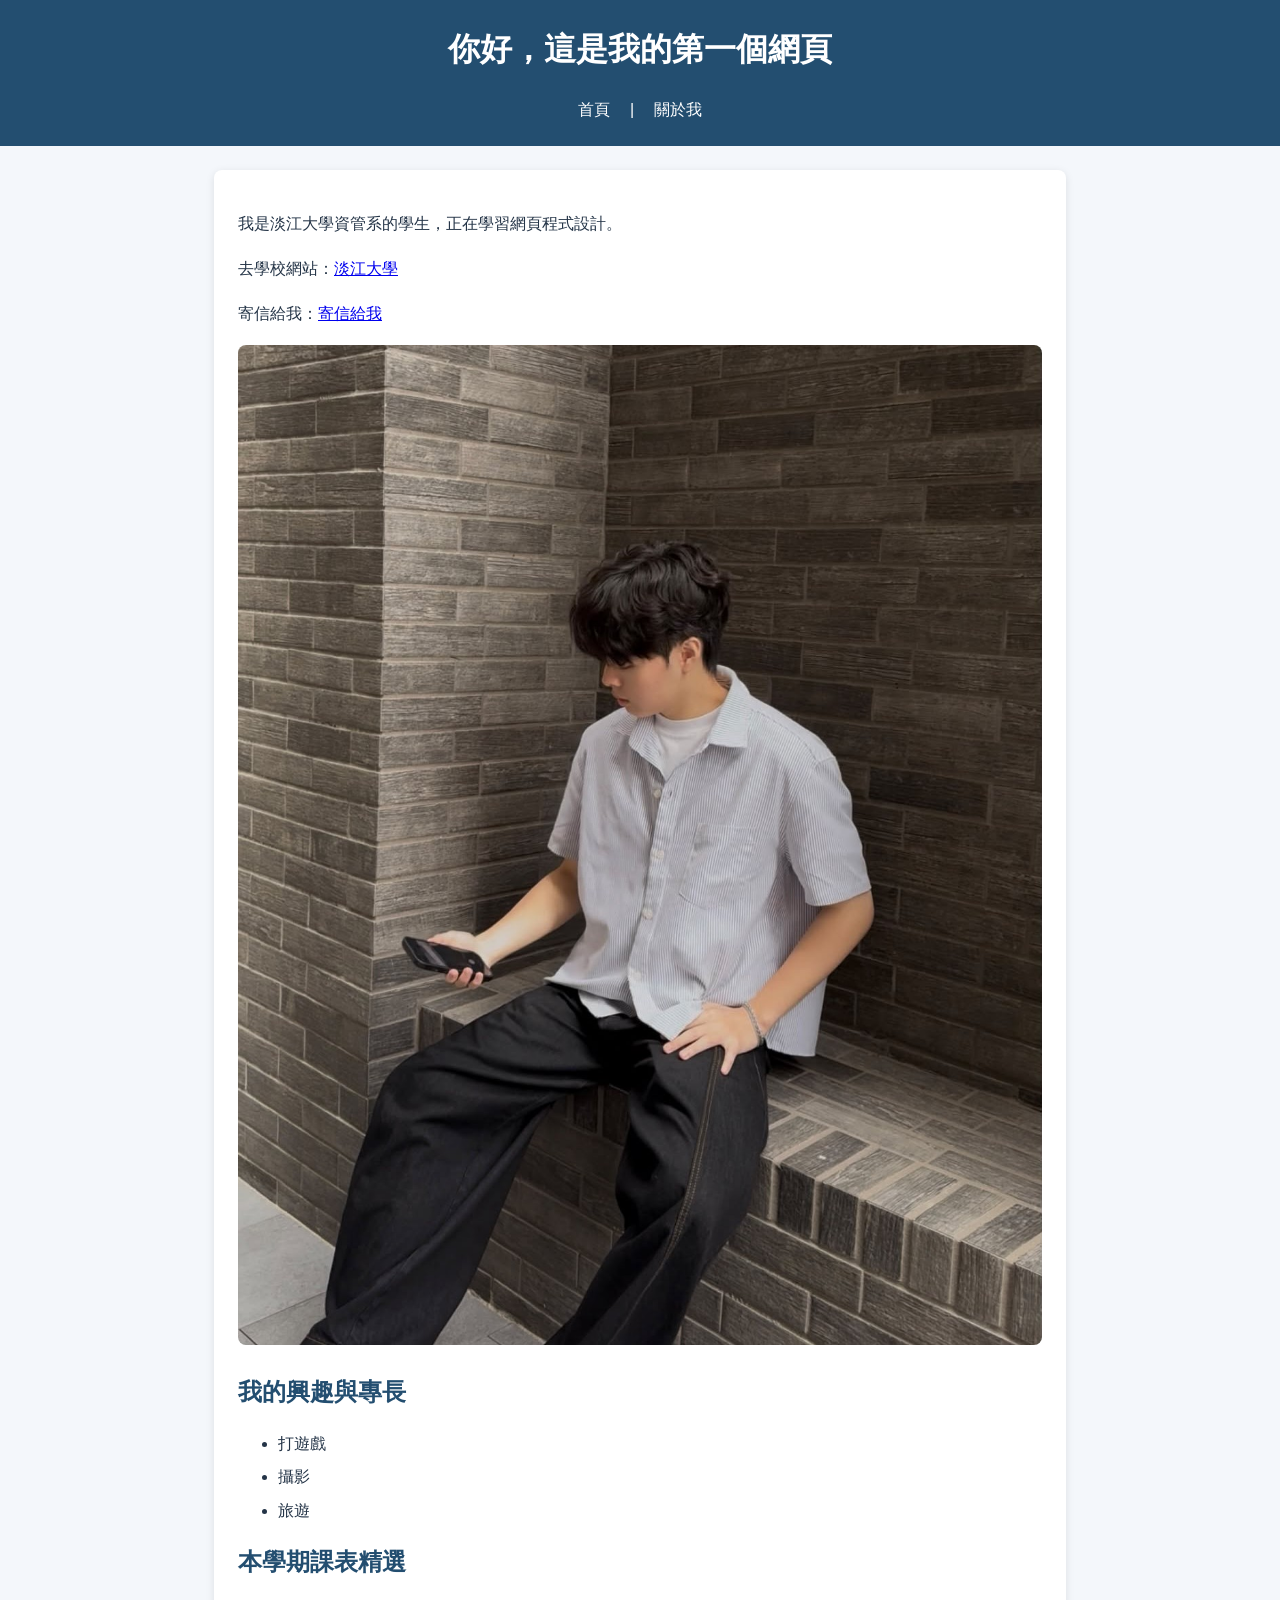
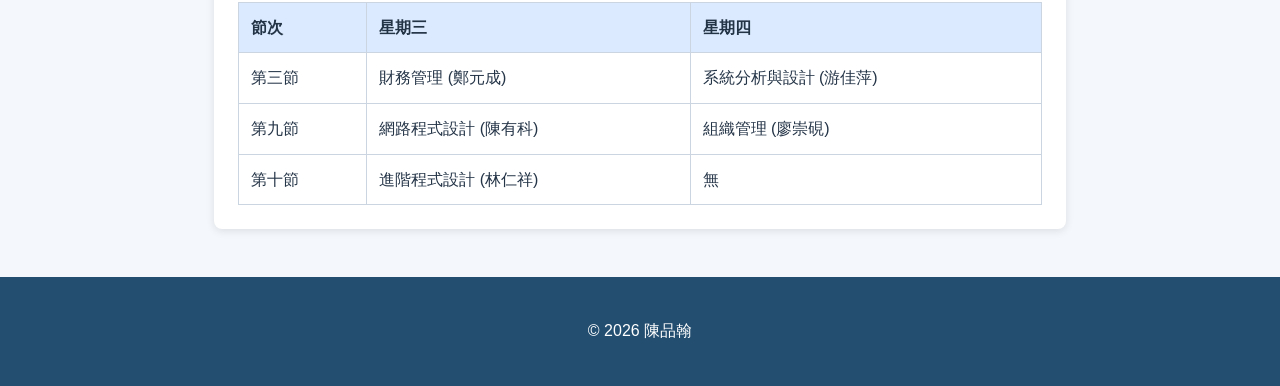
<file: index.html>
<!DOCTYPE html>
<html lang="zh-Hant">
<head>
    <meta charset="UTF-8">
    <meta name="viewport" content="width=device-width, initial-scale=1.0">
    <title>陳品翰的個人網站</title>
    <link rel="stylesheet" href="style.css">
</head>
<body>
    <!-- 網頁頭部與導覽列 -->
    <header>
        <h1>你好，這是我的第一個網頁</h1>
        <nav>
            <a href="index.html">首頁</a> | 
            <a href="about.html">關於我</a>
        </nav>
    </header>

    <!-- 網頁主要內容區 -->
    <main>
        <section>
            <p>我是淡江大學資管系的學生，正在學習網頁程式設計。</p>
            
            <!-- 外部連結與信箱 -->
            <p>去學校網站：<a href="https://www.tku.edu.tw/" target="_blank" rel="noreferrer">淡江大學</a></p>
            <p>寄信給我：<a href="mailto:leo20060526@gmail.com">寄信給我</a></p>
            
            <!-- 個人照片 -->
            <img src="images/profile.jpg" alt="我的個人照片">

            <!-- 興趣清單 -->
            <h2>我的興趣與專長</h2>
            <ul>
                <li>打遊戲</li>
                <li>攝影</li>
                <li>旅遊</li>
            </ul>

            <!-- 至少三列資料的表格 (包含 thead 跟 tbody 總共 3 個 <tr>) -->
        <h2>本學期課表精選</h2>
            <table border="1">
                <thead>
                    <tr>
                        <th>節次</th>
                        <th>星期三</th>
                        <th>星期四</th>
                    </tr>
                </thead>
                <tbody>
                    <tr>
                        <td>第三節</td>
                        <td>財務管理 (鄭元成)</td>
                        <td>系統分析與設計 (游佳萍)</td>
                    </tr>
                    <tr>
                        <td>第九節</td>
                        <td>網路程式設計 (陳有科)</td>
                        <td>組織管理 (廖崇硯)</td>
                    </tr>
                    <tr>
                        <td>第十節</td>
                        <td>進階程式設計 (林仁祥)</td>
                        <td>無</td>
                    </tr>
                </tbody>
            </table>
        </section>
    </main>

    <!-- 網頁頁尾 -->
    <footer>
        <p>© 2026 陳品翰</p>
    </footer>
</body>
</html>
</file>
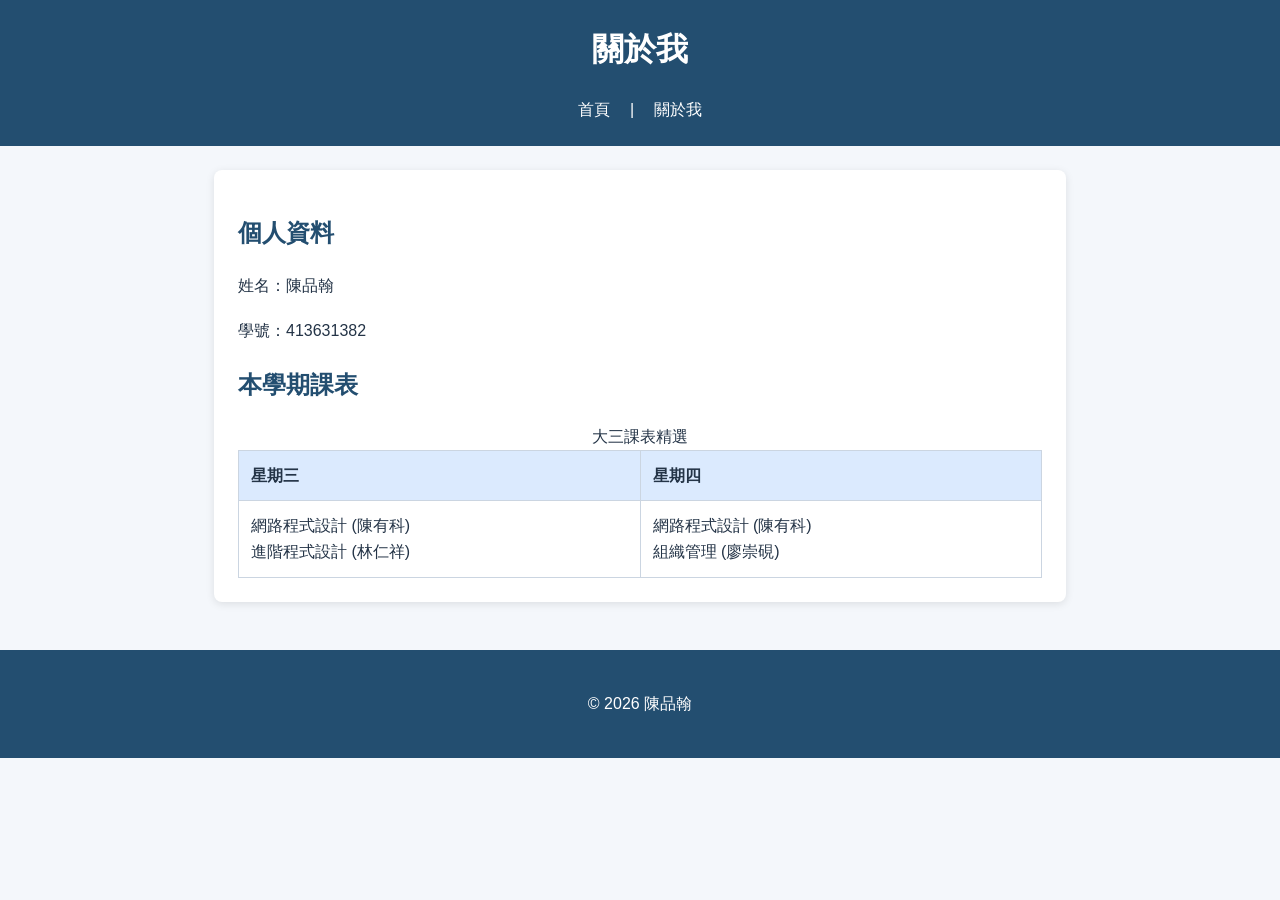
<file: about.html>
<!DOCTYPE html>
<html lang="zh-Hant">
<head>
    <meta charset="UTF-8">
    <meta name="viewport" content="width=device-width, initial-scale=1.0">
    <title>關於我 - 陳品翰</title>
    <link rel="stylesheet" href="style.css">
</head>
<body>
    <header>
        <h1>關於我</h1>
        <nav>
            <a href="index.html">首頁</a> | 
            <a href="about.html">關於我</a>
        </nav>
    </header>

    <main>
        <section>
            <h2>個人資料</h2>
            <p>姓名：陳品翰</p>
            <p>學號：413631382</p>

            <h2>本學期課表</h2>
            <table border="1">
                <caption>大三課表精選</caption>
                <thead>
                    <tr>
                        <th>星期三</th>
                        <th>星期四</th>
                    </tr>
                </thead>
                <tbody>
                    <tr>
                        <td>網路程式設計 (陳有科)<br>進階程式設計 (林仁祥)</td>
                        <td>網路程式設計 (陳有科)<br>組織管理 (廖崇硯)</td>
                    </tr>
                </tbody>
            </table>
        </section>
    </main>

    <footer>
        <p>© 2026 陳品翰</p>
    </footer>
</body>
</html>
</file>
<file: style.css>
* {
    box-sizing: border-box;
}

body {
    margin: 0;
    color: #243447;
    background-color: #f4f7fb;
    font-family: Arial, "Microsoft JhengHei", sans-serif;
    line-height: 1.6;
}

header,
footer {
    padding: 24px;
    color: white;
    text-align: center;
    background-color: #234e70;
}

nav {
    display: flex;
    justify-content: center;
    gap: 20px;
}

nav a {
    color: white;
    text-decoration: none;
}

nav a:hover {
    text-decoration: underline;
}

main {
    width: 90%;
    max-width: 900px;
    margin: 0 auto;
    padding: 24px;
}

section,
main > div {
    margin-bottom: 24px;
    padding: 24px;
    background-color: white;
    border-radius: 8px;
    box-shadow: 0 2px 8px rgba(0,0,0,0.1);
}

h1 {
    margin-top: 0;
}

h2 {
    color: #234e70;
}

p {
    line-height: 1.8;
}

img {
    max-width: 100%;
    height: auto;
    border-radius: 8px;
}

li {
    margin-bottom: 8px;
}

table {
    width: 100%;
    border-collapse: collapse;
}

th,
td {
    padding: 12px;
    border: 1px solid #cbd5e1;
    text-align: left;
}

th {
    background-color: #dbeafe;
}

@media (max-width: 600px) {
    header,
    footer {
        padding: 16px;
    }

    main {
        width: 100%;
        padding: 16px;
    }

    section,
    main > div {
        padding: 16px;
    }

    nav {
        flex-direction: column;
        gap: 8px;
    }

    table {
        font-size: 14px;
    }
}
</file>
